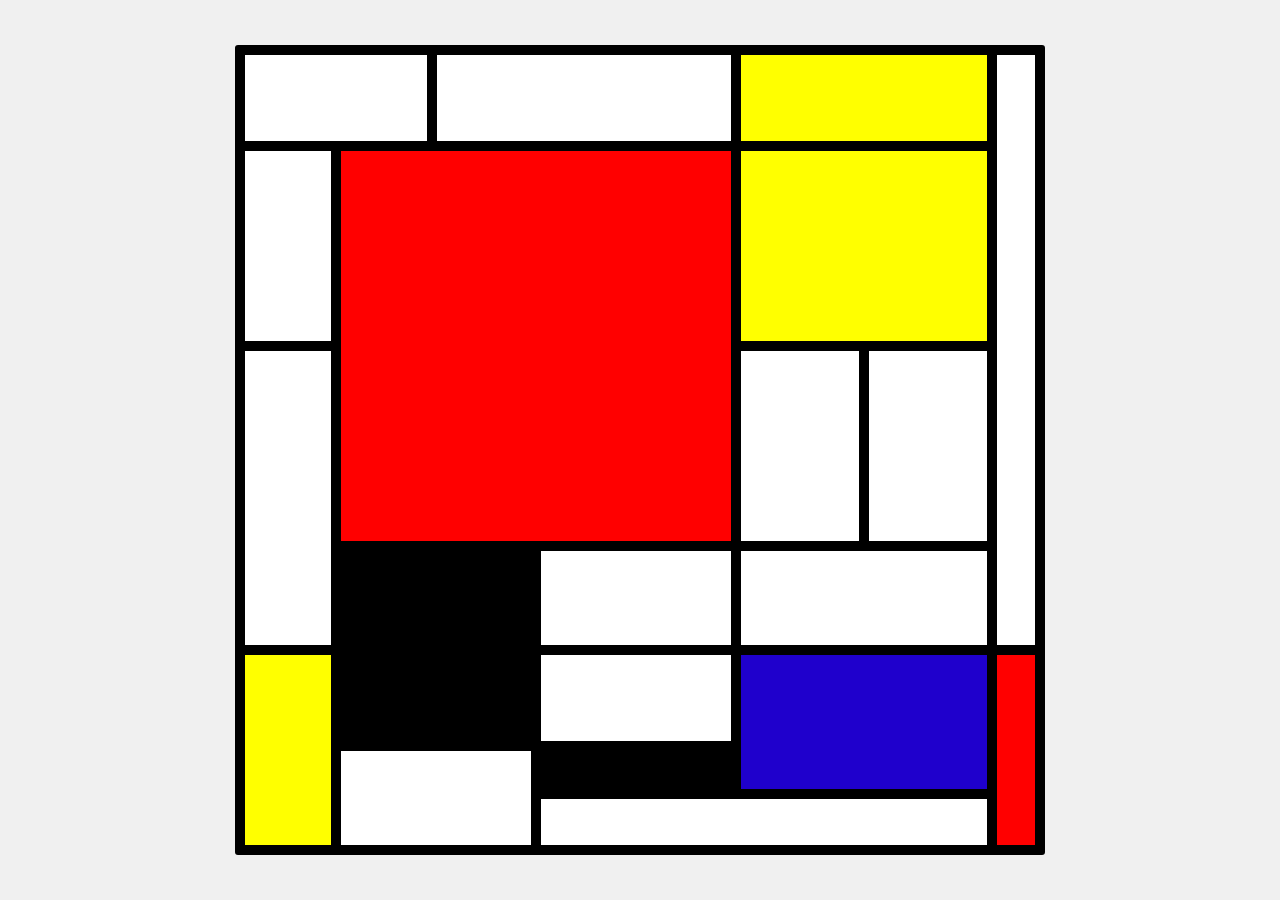
<file: index.html>
<!DOCTYPE html>
<html lang="English">
<head>
    <meta charset="UTF-8">
    <meta name="viewport" content="width=device-width, initial-scale=1.0">
    <title>Mondrian</title>
    <link rel="stylesheet" href="./style.css">
</head>
<body>
    <div class="mondrian">
        <div class="block a"></div>
        <div class="block b"></div>
        <div class="block c"></div>
        <div class="block d"></div>
        <div class="block q"></div>
        <div class="block w"></div>
        <div class="block e"></div>
        <div class="block r"></div>
        <div class="block t"></div>
        <div class="block t"></div>
        <div class="block y"></div>
        <div class="block u"></div>
        <div class="block i"></div>
        <div class="block o"></div>
        <div class="block p"></div>
        <div class="block f"></div>
        <div class="block g"></div>
        <div class="block h"></div>
        <div class="block j"></div>
        <div class="block k"></div>
    </div>
</body>
</html>
</file>
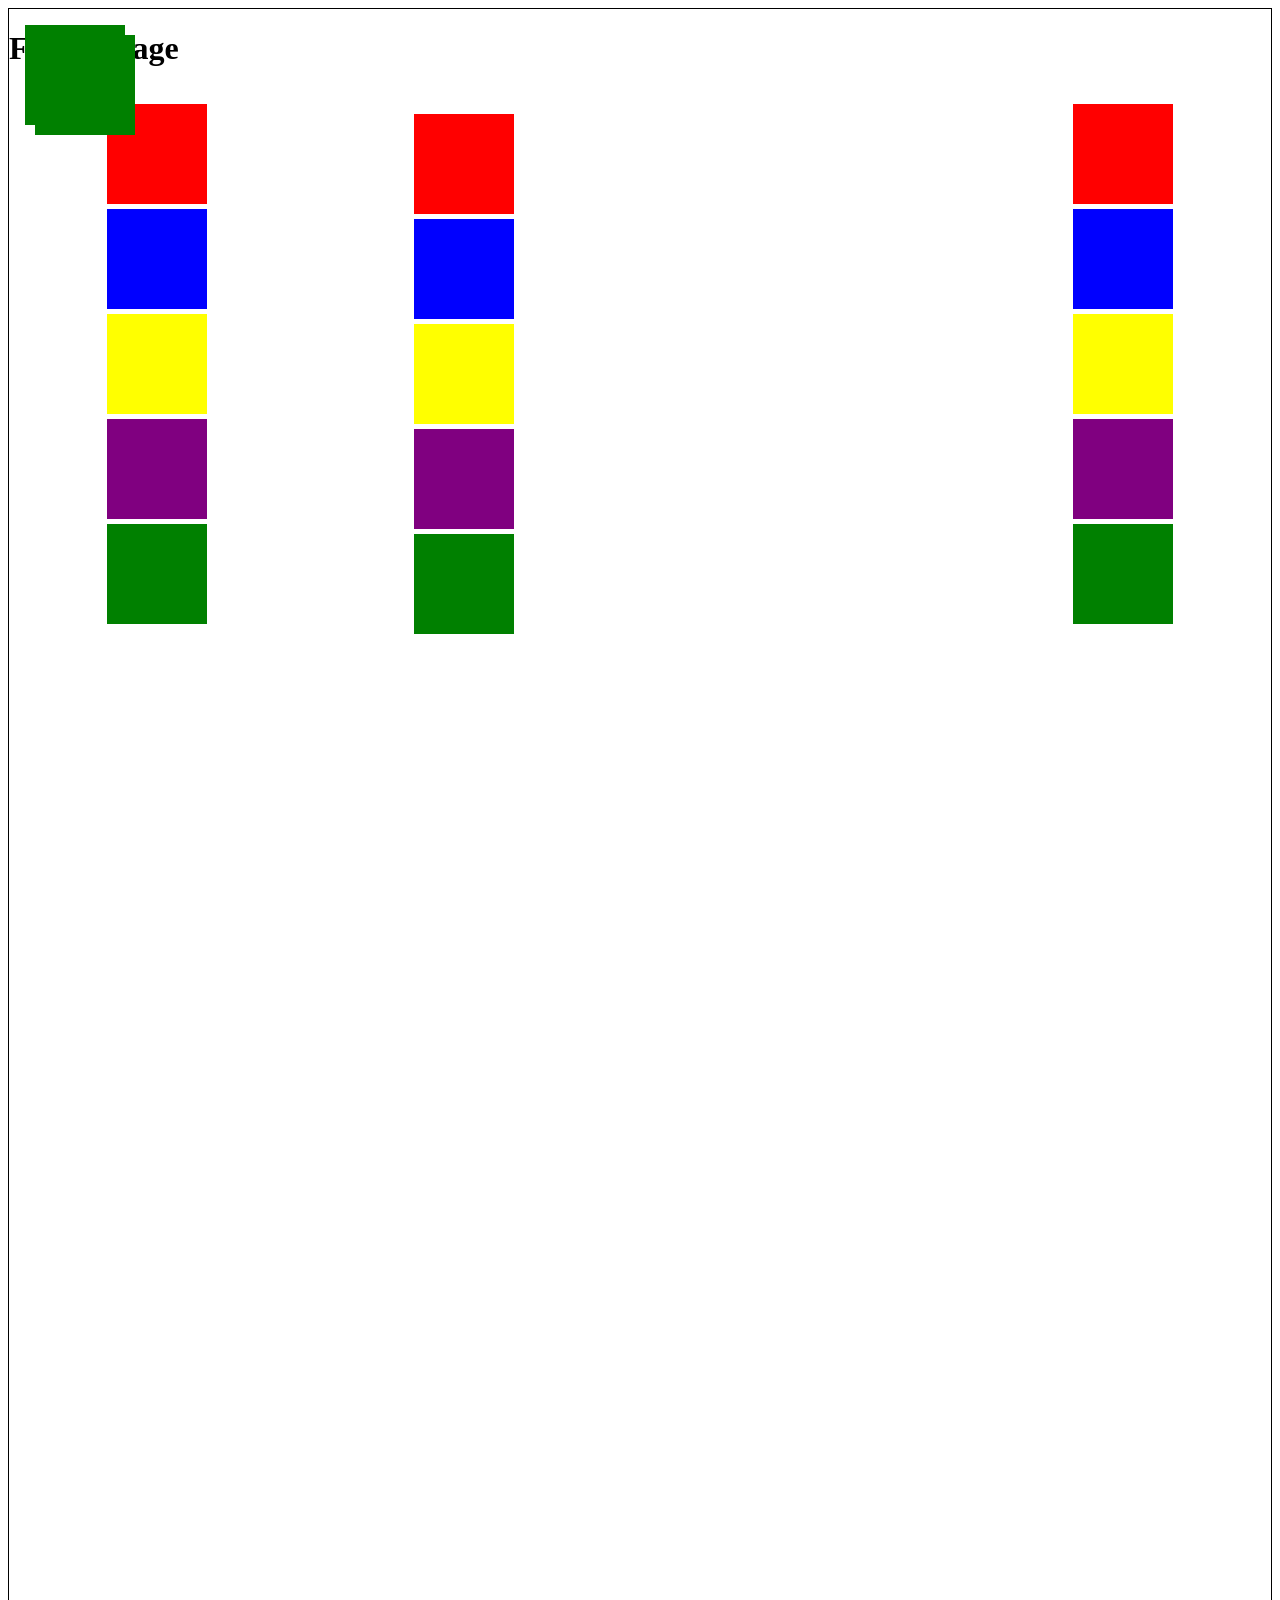
<file: pages/fourth.html>
<!DOCTYPE html>
<html lang="en">
<head>
    <meta charset="UTF-8">
    <title>Home Page</title>
    <link rel="stylesheet" href="../css/style.css">
</head>
<body>
<div class="line">
    <h1>Fourth Page</h1>
    <div class="block-container">
        <div class="block-group static">
            <div class="block red"></div>
            <div class="block blue"></div>
            <div class="block yellow"></div>
            <div class="block purple"></div>
            <div class="block green"></div>
        </div>
        <div class="block-group relative">
            <div class="block red"></div>
            <div class="block blue"></div>
            <div class="block yellow"></div>
            <div class="block purple"></div>
            <div class="block green"></div>
        </div>
        <div class="block-group absolute">
            <div class="block red"></div>
            <div class="block blue"></div>
            <div class="block yellow"></div>
            <div class="block purple"></div>
            <div class="block green"></div>
        </div>
        <div class="block-group fixed">
            <div class="block red"></div>
            <div class="block blue"></div>
            <div class="block yellow"></div>
            <div class="block purple"></div>
            <div class="block green"></div>
        </div>
        <div class="block-group sticky">
            <div class="block red"></div>
            <div class="block blue"></div>
            <div class="block yellow"></div>
            <div class="block purple"></div>
            <div class="block green"></div>
        </div>
    </div>
</div>
</body>
</html>
</file>
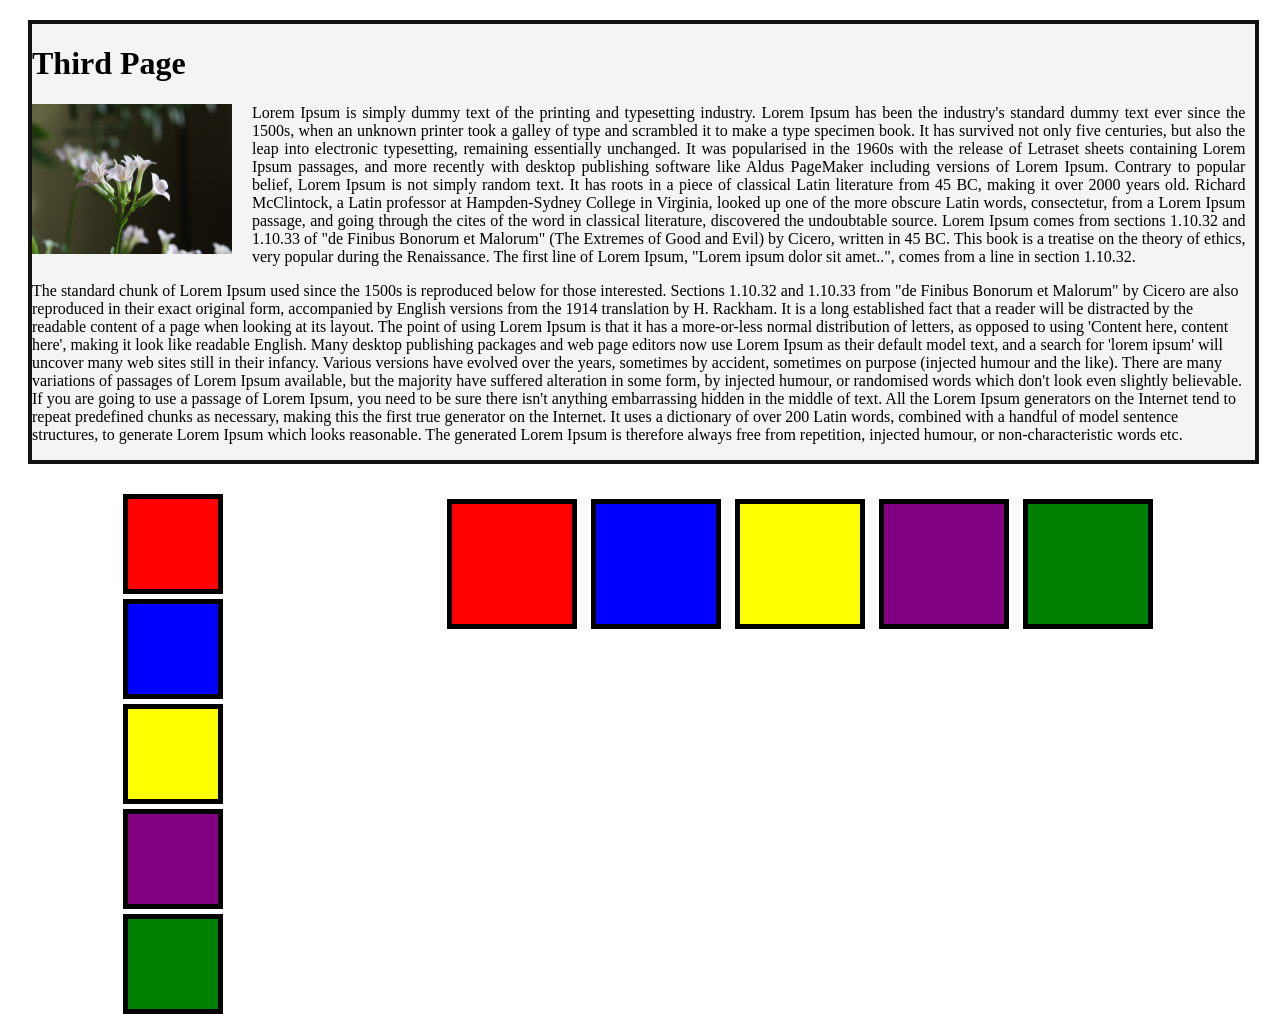
<file: pages/third.html>
<!DOCTYPE html>
<html lang="en">
<head>
    <meta charset="UTF-8">
    <title>Home Task 7</title>
    <link rel="stylesheet" href="../css/style.css">
</head>
<body>
    <div class="third-page-div">
        <h1>Third Page</h1>
        <img id="img-page-3" src="../images/lorem-1.jpg" style="float: left; margin-right: 20px;">
        <p style="text-align: justify;">Lorem Ipsum is simply dummy text of the printing and typesetting industry. Lorem Ipsum has been the industry's standard dummy text ever since the 1500s, when an unknown printer took a galley of type and scrambled it to make a type specimen book. It has survived not only five centuries, but also the leap into electronic typesetting, remaining essentially unchanged. It was popularised in the 1960s with the release of Letraset sheets containing Lorem Ipsum passages, and more recently with desktop publishing software like Aldus PageMaker including versions of Lorem Ipsum. Contrary to popular belief, Lorem Ipsum is not simply random text. It has roots in a piece of classical Latin literature from 45 BC, making it over 2000 years old. Richard McClintock, a Latin professor at Hampden-Sydney College in Virginia, looked up one of the more obscure Latin words, consectetur, from a Lorem Ipsum passage, and going through the cites of the word in classical literature, discovered the undoubtable source. Lorem Ipsum comes from sections 1.10.32 and 1.10.33 of "de Finibus Bonorum et Malorum" (The Extremes of Good and Evil) by Cicero, written in 45 BC. This book is a treatise on the theory of ethics, very popular during the Renaissance. The first line of Lorem Ipsum, "Lorem ipsum dolor sit amet..", comes from a line in section 1.10.32.

            <p style="clear: both;"></style> The standard chunk of Lorem Ipsum used since the 1500s is reproduced below for those interested. Sections 1.10.32 and 1.10.33 from "de Finibus Bonorum et Malorum" by Cicero are also reproduced in their exact original form, accompanied by English versions from the 1914 translation by H. Rackham. It is a long established fact that a reader will be distracted by the readable content of a page when looking at its layout. The point of using Lorem Ipsum is that it has a more-or-less normal distribution of letters, as opposed to using 'Content here, content here', making it look like readable English. Many desktop publishing packages and web page editors now use Lorem Ipsum as their default model text, and a search for 'lorem ipsum' will uncover many web sites still in their infancy. Various versions have evolved over the years, sometimes by accident, sometimes on purpose (injected humour and the like). There are many variations of passages of Lorem Ipsum available, but the majority have suffered alteration in some form, by injected humour, or randomised words which don't look even slightly believable. If you are going to use a passage of Lorem Ipsum, you need to be sure there isn't anything embarrassing hidden in the middle of text. All the Lorem Ipsum generators on the Internet tend to repeat predefined chunks as necessary, making this the first true generator on the Internet. It uses a dictionary of over 200 Latin words, combined with a handful of model sentence structures, to generate Lorem Ipsum which looks reasonable. The generated Lorem Ipsum is therefore always free from repetition, injected humour, or non-characteristic words etc.</p></p>
    </div>
    <div class="block-container">
        <div class="block-group block">
            <div class="block box red"></div>
            <div class="block box blue"></div>
            <div class="block box yellow"></div>
            <div class="block box purple"></div>
            <div class="block box green"></div>
        </div>
        <div class="block-group inline-block">
            <div class="block content red"></div>
            <div class="block content blue"></div>
            <div class="block content yellow"></div>
            <div class="block content purple"></div>
            <div class="block content green"></div>
        </div>
    </div>
</body>
</html>
</file>
<file: style.css>
body {
    margin: 0;
    padding: 0;
    display: flex;
    justify-content: center;
    align-items: center;
    height: 100vh;
    background-color: #f0f0f0;
}

.mondrian {
    display: grid;
    width: 800px;
    height: 800px;
    grid-template-columns: repeat(100, 1fr);
    grid-template-rows: repeat(100, 1fr);
    border: 5px solid black;
    border-radius: 3px;
}

.block {
    box-sizing: border-box;
    border: 5px solid black;
}

.a {
    grid-area: a;
    background-color: rgb(255, 255, 255);
    grid-column: span 24;
    grid-row: span 12;
}

.b {
    grid-area: b;
    background-color: rgb(255, 255, 255);
    grid-column: span 38;
    grid-row: span 12;
}

.c {
    grid-area: c;
    background-color: yellow;
    grid-column: span 32;
    grid-row: span 12;
}

.d {
    grid-area: d;
    background-color: white;
    grid-column: span 6;
    grid-row: span 75;
}

.q {
    grid-area: q;
    background-color: rgb(255, 255, 255);
    grid-column: span 12;
    grid-row: span 25;
}

.w {
    grid-area: w;
    background-color: rgb(255, 0, 0);
    grid-column: span 50;
    grid-row: span 50;
}

.e {
    grid-area: e;
    background-color: yellow;
    grid-column: span 32;
    grid-row: span 25;
}

.r {
    grid-area: r;
    background-color: rgb(255, 255, 255);
    grid-column: span 12;
    grid-row: span 38;
}

.t {
    grid-area: t;
    background-color: rgb(255, 255, 255);
    grid-column: span 16;
    grid-row: span 25;
}

.y {
    grid-area: y;
    background-color: rgb(0, 0, 0);
    grid-column: span 25;
    grid-row: span 25;
}

.u {
    grid-area: u;
    background-color: rgb(255, 255, 255);
    grid-column: span 25;
    grid-row: span 13;
}

.i {
    grid-area: i;
    background-color: rgb(255, 255, 255);
    grid-column: span 32;
    grid-row: span 13;
}

.o {
    grid-area: o;
    background-color: yellow;
    grid-column: span 12;
    grid-row: span 25;
}

.p {
    grid-area: p;
    background-color: rgb(255, 255, 255);
    grid-column: span 25;
    grid-row: span 12;
}

.f {
    grid-area: f;
    background-color: rgb(31, 0, 204);
    grid-column: span 32;
    grid-row: span 18;
}

.g {
    grid-area: g;
    background-color: rgb(255, 0, 0);
    grid-column: span 6;
    grid-row: span 25;
}

.h {
    grid-area: h;
    background-color: rgb(255, 255, 255);
    grid-column: span 25;
    grid-row: span 14;
}

.j {
    grid-area: j;
    background-color: rgb(0, 0, 0);
    grid-column: span 25;
    grid-row: span 6;
}

.k {
    grid-area: k;
    background-color: rgb(255, 255, 255);
    grid-column: span 57;
    grid-row: span 7;
}
</file>
<file: css/style.css>
.menu-frame {
    height: 50px;
    width: 100%;
    border: none;
}

.container {
    display: flex;
    flex-direction: column;
    height: 100%;
    width: 100%;
    margin: 0 auto;
    padding: 0;
}

nav {
    background-color: #393939;
    border-bottom: 2px solid rgb(0, 0, 0);
    width: 100%;
    height: 50px;
    position: fixed;
    top: 0;
    z-index: 1000;
    display: flex;
    justify-content: center;
}

nav ul {
    list-style-type: none;
    margin: 0;
    padding: 0;
    display: flex;
    margin-top: 9px;
    justify-content: center;
}

nav ul li {
    margin: 0 10px;
}

nav ul li a {
    color: white;
    text-decoration: none;
    padding: 10px 15px;
    display: inline-block;
}

nav ul li a:hover {
    background-color: #111;
}

.content-frame {
    height: calc(100vh - 50px);
    width: 100%;
    border: none;
}

.first-page-div {
    display: flex;
    flex-direction: column;
    align-items: flex-start;
    height: 100%;
    width: 100%;
    margin-left: 8px;
    background-color: #9000603e;
    background-attachment: fixed;
}

.first-page-h1 {
    font-size: 50px;
    color: rgb(0, 0, 0);
    justify-content: center;
}

.first-page-p {
    font-size: 20px;
    color: rgb(0, 0, 0);
    justify-content: center;
    margin-top: 100px;
}

#img-page-3 {
    width: 200px;
    height: 150px;
}

.third-page-div {
    height: 100%;
    width: 96%;
    margin-left: 8px;
    background-color: #d0d0d03e;
    background-attachment: fixed;
    border-color: #111;
    border-width: 4px;
    border-style: solid;
    margin-left: 20px;
    margin-right: 20px;
    padding-right: 10px;
    margin-top: 20px;
    margin-bottom: 20px;
}
.block-container {
    display: flex;
    flex-wrap: wrap;
    justify-content: space-around;
    margin-top: 20px;
}

.block-group {
    margin: 10px;
}

.block {
    width: 100px;
    height: 100px;
    margin: 5px;
}

.block-group.block .block {
    display: block;
}

.block-group.inline .block {
    display: inline;
}

.block-group.inline-block .block {
    display: inline-block;
}

.block-group.static .block {
    position: static;
}

.block-group.relative .block {
    position: relative;
    top: 10px;
    left: 10px;
}

.block-group.absolute .block {
    position: absolute;
    top: 20px;
    left: 20px;
}

.block-group.fixed .block {
    position: fixed;
    top: 30px;
    left: 30px;
}

.block-group.sticky .block {
    position: sticky;
    top: 40px;
}

.box {
    box-sizing: border-box;
    padding: 10px;
    border: 5px solid black;
}

.content {
   box-sizing: content-box;
    padding: 10px;
    border: 5px solid black;
}

.red {
    background-color: red;
}

.blue {
    background-color: blue;
}

.yellow {
    background-color: yellow;
}

.purple {
    background-color: purple;
}

.green {
    background-color: green;
}

.line {
    border: 1px solid black;
    height: 3000px;
}
</file>
